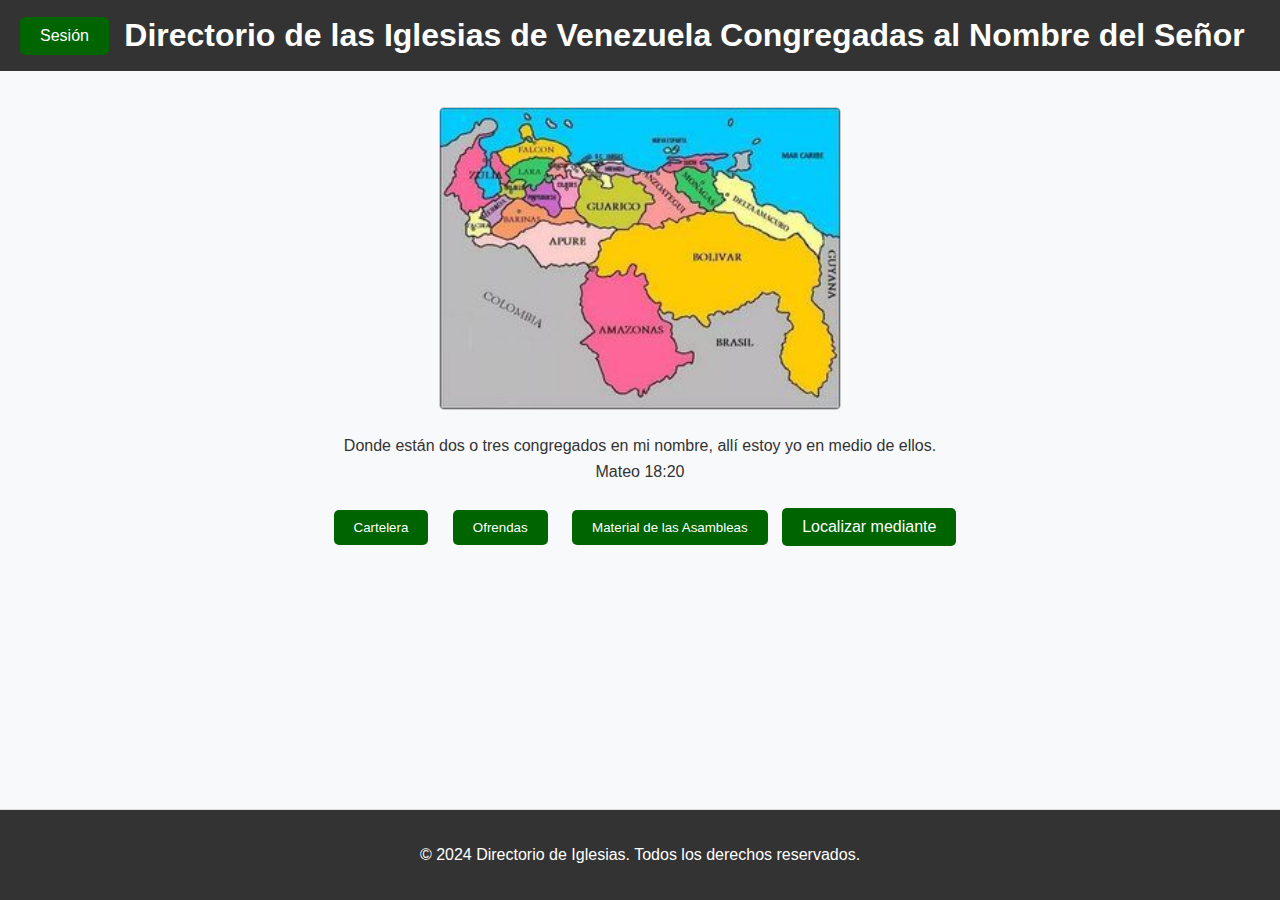
<file: index.html>
<!DOCTYPE html>
<html lang="es">

<head>
    <meta charset="UTF-8">
    <meta name="viewport" content="width=device-width, initial-scale=1.0">
    <title>Directorio de Iglesias</title>
    <link rel="stylesheet" href="CSS/style.css">

    <!-- Esto es parte de la PWA para que funcione como app -->
    <script>
        let deferredPrompt;

        window.addEventListener("beforeinstallprompt", (e) => {
            // Previene que el navegador muestre el diálogo de instalación automáticamente
            e.preventDefault();
            deferredPrompt = e;

            // Mostrar el botón de instalación
            const installButton = document.getElementById("installButton");
            installButton.style.display = "block";
        });

        function installApp() {
            if (deferredPrompt) {
                deferredPrompt.prompt(); // Mostrar el prompt de instalación

                deferredPrompt.userChoice.then((choiceResult) => {
                    if (choiceResult.outcome === "accepted") {
                        console.log("El usuario aceptó la instalación");
                    } else {
                        console.log("El usuario rechazó la instalación");
                    }
                    deferredPrompt = null;
                });
            }
        }
    </script>

    <!-- Esto es parte de la PWA para que funcione como app -->
    <link rel="manifest" href="manifest.json">
    <meta name="theme-color" content="#007BFF">
</head>

<body>
    <header>
        <div class="dropdown">
            <button class="dropdown-button">Sesión</button>
            <div class="dropdown-menu">
                <a href="login.php">Iniciar Sesión</a>
                <a href="registro.php">Registrarse</a>
            </div>
        </div>

        <h1 style="flex-grow: 1; text-align: center;">Directorio de las Iglesias de Venezuela Congregadas al Nombre del Señor</h1>
        
    </header>

    <main>
        <img src="assets/NombreEstados.jpg" alt="Mapa de Venezuela" style="width: 100%; max-width: 400px;">
        <p>Donde están dos o tres congregados en mi nombre, allí estoy yo en medio de ellos. <br> Mateo 18:20</p>
        <div class="buttons">
            <a href="Cartelera/cartelera.php"><button>Cartelera</button></a>
            <a href="Ofrendas/client/ofrendas.html"><button>Ofrendas</button></a>
            <a href="MaterialdeAsambleas/MaterialAsambleas.php"><button>Material de las Asambleas</button></a>
            <!-- Botón con menú desplegable -->
            <div class="dropdown">
                <button class="dropdown-button">Localizar mediante</button>
                <div class="dropdown-menu">
                    <a href="ListaEstados/Mapa.html">Por mapa</a>
                    <a href="ListaLista/ListaCompleta.php">Por lista</a>
                    <a href="ListaCercania/ubicaciones_cercanas.php">Ubicaciones cercanas</a>
                </div>
            </div>
        </div>
    </main>

    <script>
        document.querySelectorAll(".dropdown-button").forEach(button => {
            button.addEventListener("click", function () {
                const menu = this.nextElementSibling;
                menu.style.display = menu.style.display === "block" ? "none" : "block";
            });
        });
    </script>

    <footer>
        <p>© 2024 Directorio de Iglesias. Todos los derechos reservados.</p>

        <div style="display: flex; align-items: center; justify-content: space-between;">            
            <!-- Botón para instalar la PWA -->
            <button id="installButton" style="display: none; 
                background-color: #006400; color: white; border: none; padding: 10px; border-radius: 5px; 
                cursor: pointer;">
                Instalar App
            </button>
        </div>
    </footer>
</body>

</html>
</file>
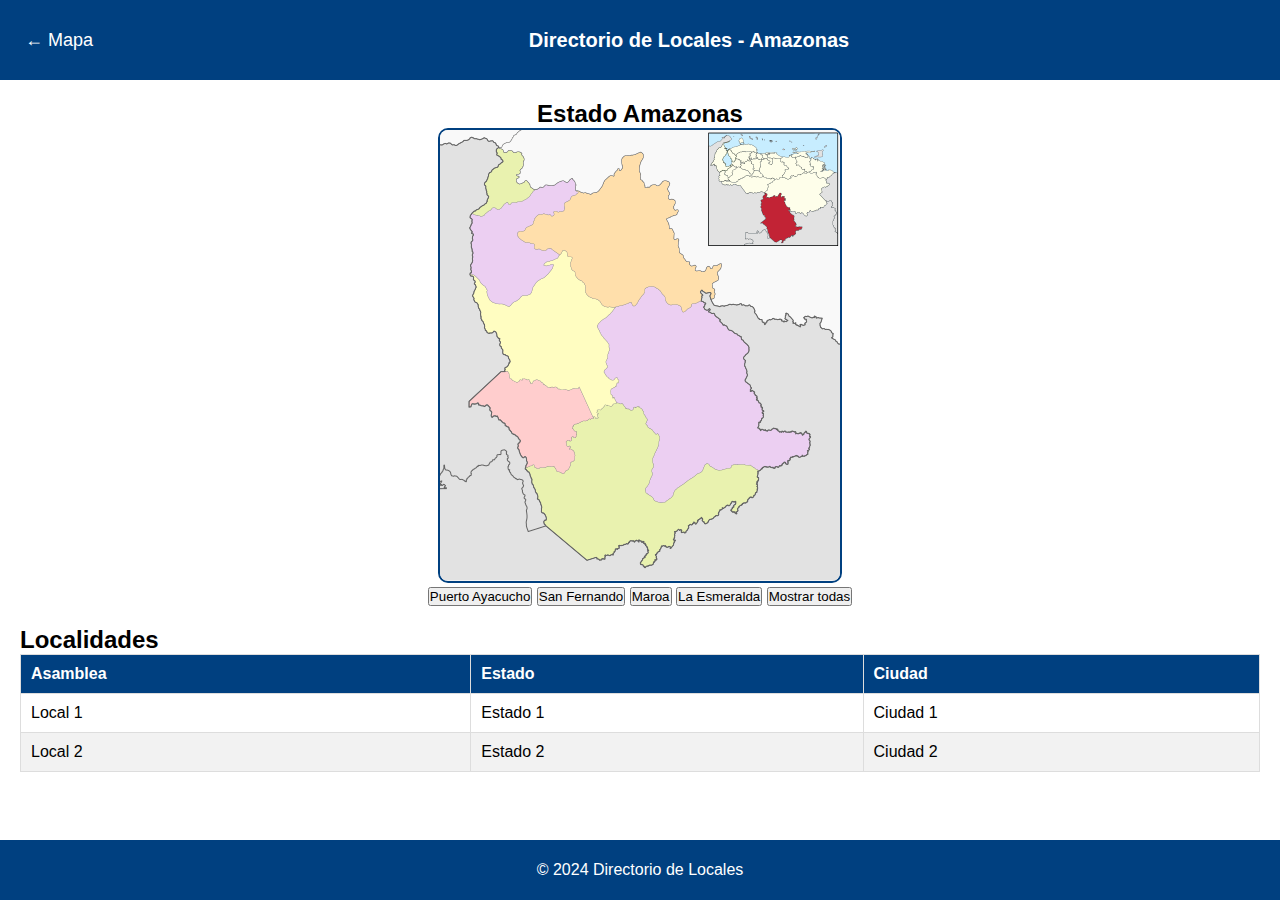
<file: ListaEstados/Amazona.html>
<!DOCTYPE html>
<html lang="es">

<head>
    <meta charset="UTF-8">
    <meta name="viewport" content="width=device-width, initial-scale=1.0">
    <title>Amazonas</title>
    <link rel="stylesheet" href="../CSS/estados.css">
</head>

<body>

    <header>
        <!-- Botón para volver al menú -->
        <a href="Mapa.html" class="menu-button">&#8592; Mapa</a>
        <h1>Directorio de Locales - Amazonas</h1>
    </header>

    <main class="content">

        <section class="map-section">
            <h2>Estado Amazonas</h2>
            <img src="../assets/Amazonas.png" alt="Mapa del estado Amazonas">

            <!-- Botones para seleccionar ciudades -->
            <div class="city-buttons">
                <form method="GET" action="">
                    <button type="submit" name="ciudad" value="Puerto Ayacucho">Puerto Ayacucho</button>
                    <button type="submit" name="ciudad" value="San Fernando">San Fernando</button>
                    <button type="submit" name="ciudad" value="Maroa">Maroa</button>
                    <button type="submit" name="ciudad" value="La Esmeralda">La Esmeralda</button>
                    <button type="submit" name="ciudad" value="">Mostrar todas</button>
                </form>
            </div>
        </section>

        <section class="table-section">
            <h2>Localidades</h2>
            <table>
                <thead>
                    <tr>
                        <th>Asamblea</th>
                        <th>Estado</th>
                        <th>Ciudad</th>
                    </tr>
                </thead>
                <tbody>
                    <tr>
                        <td>Local 1</td>
                        <td>Estado 1</td>
                        <td>Ciudad 1</td>
                    </tr>
                    <tr>
                        <td>Local 2</td>
                        <td>Estado 2</td>
                        <td>Ciudad 2</td>
                    </tr>
                </tbody>
            </table>
        </section>
    </main>

    <footer>
        <p>&copy; 2024 Directorio de Locales</p>
    </footer>
</body>
</html>
</file>
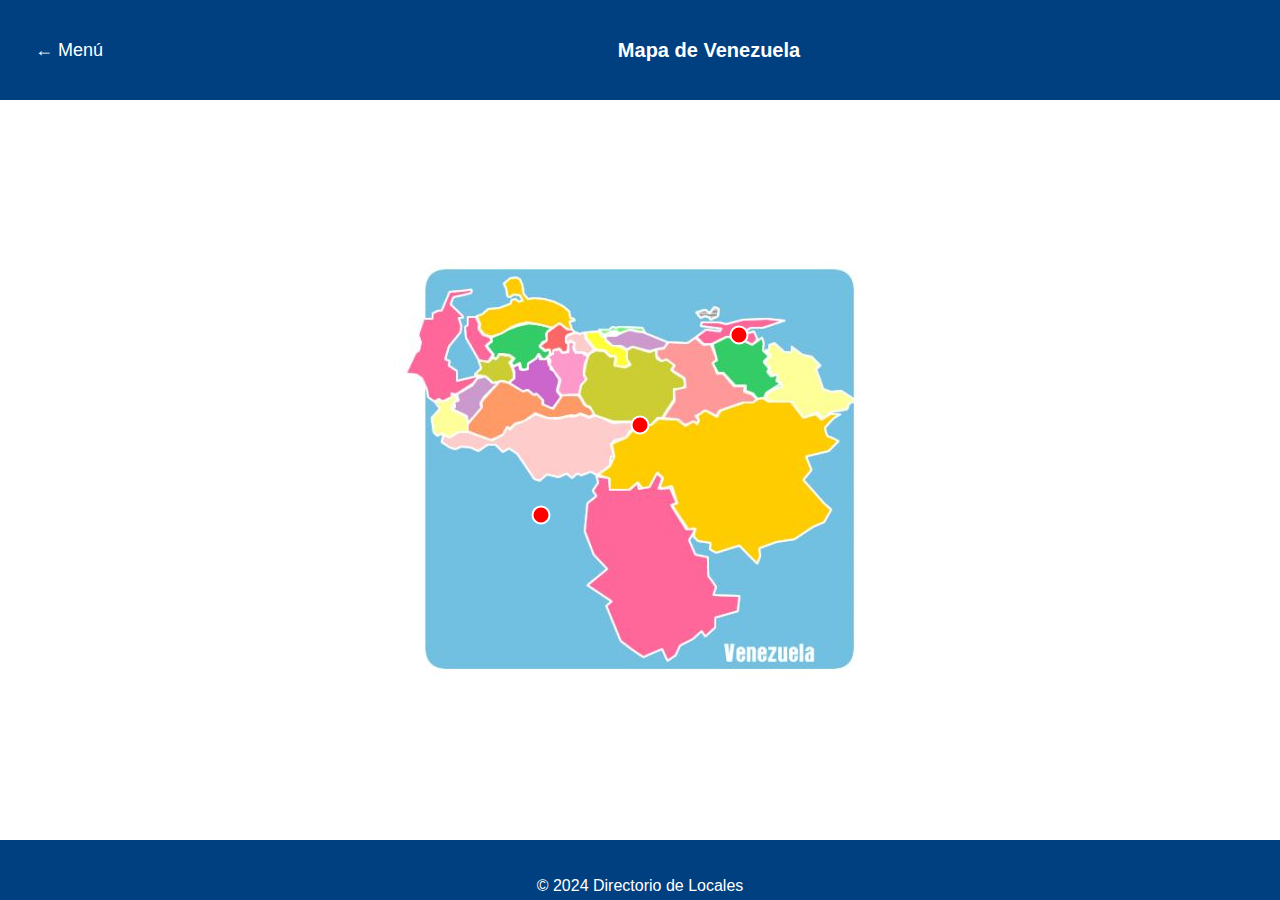
<file: ListaEstados/Mapa.html>
<!DOCTYPE html>
<html lang="es">
<head>
    <meta charset="UTF-8">
    <meta name="viewport" content="width=device-width, initial-scale=1.0">
    <title>Mapa Interactivo de Venezuela</title>
    <link rel="stylesheet" href="/CSS/mapa.css">
</head>
<!DOCTYPE html>
<html lang="es">

<head>
    <meta charset="UTF-8">
    <meta name="viewport" content="width=device-width, initial-scale=1.0">
    <title>Mapa de Venezuela</title>
    <link rel="stylesheet" href="/CSS/mapa.css">
</head>

<body>
    <header>
        <!-- Botón para volver al menú -->
        <a href="/index.html" class="menu-button">&#8592; Menú</a>
        <h1>Mapa de Venezuela</h1>
    </header>

    <main class="map-container">
        <img src="/assets/Venezuela.gif" alt="Mapa de Venezuela">

        <!-- Marcadores -->
        <a href="Amazonas.php" class="marker" style="top: 60%; left: 30%;" title="Amazonas"></a>
        <a href="Apure.php" class="marker" style="top: 40%; left: 50%;" title="Apure"></a>
        <a href="" class="marker" style="top: 20%; left: 70%;" title=""></a>
        <!-- Agrega más marcadores según sea necesario -->
    </main>

    <footer>
        <p>&copy; 2024 Directorio de Locales</p>
    </footer>
</body>

</html>
</file>
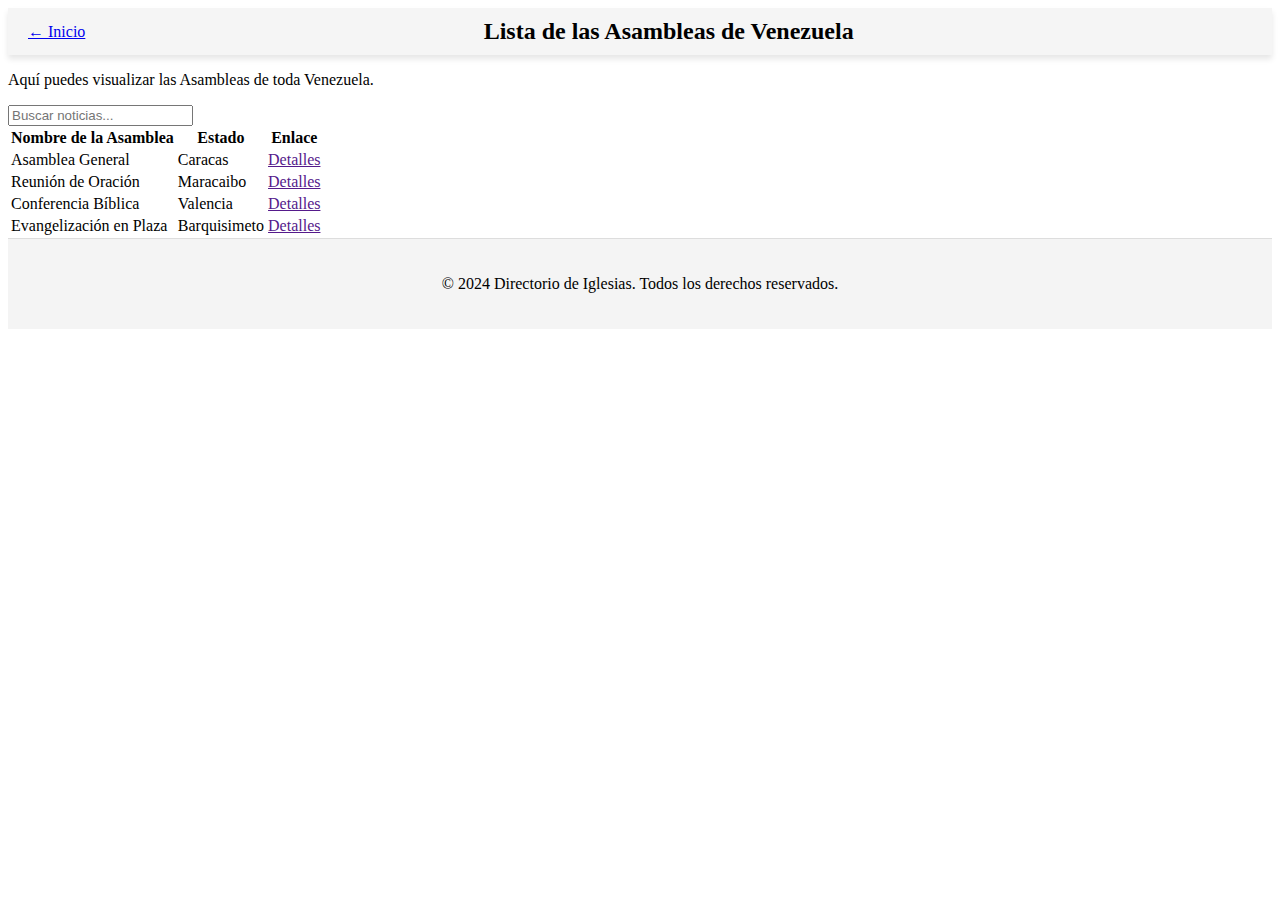
<file: ListaLista/Lista.html>
<!DOCTYPE html>
<html lang="es">
    
<head>
    <meta charset="UTF-8">
    <meta name="viewport" content="width=device-width, initial-scale=1.0">
    <title>Cartelera</title>
    <link rel="stylesheet" href="/CSS/cartelera.css">
</head>

<body>

    <header>
        <a href="/index.html" class="menu-button">&#8592; Inicio</a>
        <h1>Lista de las Asambleas de Venezuela</h1>
    </header>
    


    <main>
        <p>Aquí puedes visualizar las Asambleas de toda Venezuela.</p>
    
        <div id="search-container">
            <input type="text" id="search-bar" placeholder="Buscar noticias..." onkeyup="filterTable()">
        </div>
    
        <div id="table-container">

            <table id="events-table">

                <thead>
                    <tr>
                        <th>Nombre de la Asamblea</th>
                        <th>Estado</th>
                        <th>Enlace</th>
                    </tr>
                </thead>

                <tbody>
                    <tr>
                        <td>Asamblea General</td>
                        <td>Caracas</td>
                        <td><a href="">Detalles</a></td>
                    </tr>
                    <tr>
                        <td>Reunión de Oración</td>
                        <td>Maracaibo</td>
                        <td><a href="">Detalles</a></td>
                    </tr>
                    <tr>
                        <td>Conferencia Bíblica</td>
                        <td>Valencia</td>
                        <td><a href="">Detalles</a></td>
                    </tr>
                    <tr>
                        <td>Evangelización en Plaza</td>
                        <td>Barquisimeto</td>
                        <td><a href="">Detalles</a></td>
                    </tr>
                </tbody>

            </table>
        </div>
    </main>

    <script>
        function filterTable() {
            const searchInput = document.getElementById("search-bar").value.toLowerCase();
            const table = document.getElementById("events-table");
            const rows = table.getElementsByTagName("tr");
    
            for (let i = 1; i < rows.length; i++) { // Ignorar la cabecera
                const cells = rows[i].getElementsByTagName("td");
                let match = false;
    
                for (let j = 0; j < cells.length; j++) {
                    if (cells[j].innerText.toLowerCase().includes(searchInput)) {
                        match = true;
                        break;
                    }
                }
    
                rows[i].style.display = match ? "" : "none"; // Mostrar u ocultar la fila
            }
        }
    </script>
    
    

    <footer>
        <p>© 2024 Directorio de Iglesias. Todos los derechos reservados.</p>
    </footer>
</body>

</html>
</file>
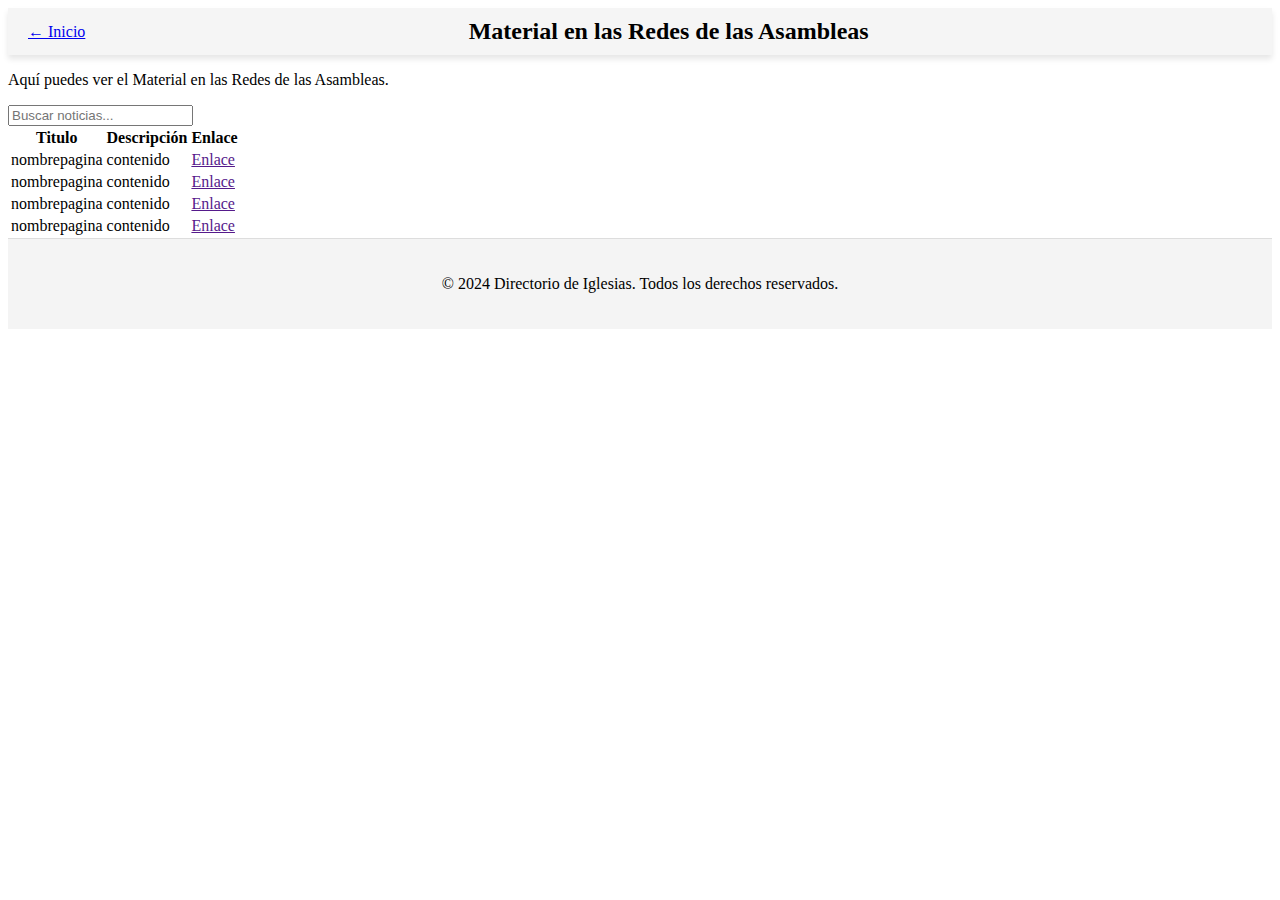
<file: MaterialdeAsambleas/MaterialAsambleas.html>
<!DOCTYPE html>
<html lang="es">
    
<head>
    <meta charset="UTF-8">
    <meta name="viewport" content="width=device-width, initial-scale=1.0">
    <title>Material de las Asambleas</title>
    <link rel="stylesheet" href="/CSS/cartelera.css">
</head>

<body>

    <header>
        <a href="/index.html" class="menu-button">&#8592; Inicio</a>
        <h1>Material en las Redes de las Asambleas</h1>
    </header>
    


    <main>
        <p>Aquí puedes ver el Material en las Redes de las Asambleas.</p>
    
        <div id="search-container">
            <input type="text" id="search-bar" placeholder="Buscar noticias..." onkeyup="filterTable()">
        </div>
    
        <div id="table-container">

            <table id="events-table">

                <thead>
                    <tr>
                        <th>Titulo</th>
                        <th>Descripción</th>
                        <th>Enlace</th>
                    </tr>
                </thead>

                <tbody>
                    <tr>
                        <td>nombrepagina</td>
                        <td>contenido</td>
                        <td><a href="">Enlace</a></td>
                    </tr>
                    <tr>
                        <td>nombrepagina</td>
                        <td>contenido</td>
                        <td><a href="">Enlace</a></td>
                    </tr>
                    <tr>
                        <td>nombrepagina</td>
                        <td>contenido</td>
                        <td><a href="">Enlace</a></td>
                    </tr>
                    <tr>
                        <td>nombrepagina</td>
                        <td>contenido</td>
                        <td><a href="">Enlace</a></td>
                    </tr>
                </tbody>

            </table>
        </div>
    </main>

    <script>
        function filterTable() {
            const searchInput = document.getElementById("search-bar").value.toLowerCase();
            const table = document.getElementById("events-table");
            const rows = table.getElementsByTagName("tr");
    
            for (let i = 1; i < rows.length; i++) { // Ignorar la cabecera
                const cells = rows[i].getElementsByTagName("td");
                let match = false;
    
                for (let j = 0; j < cells.length; j++) {
                    if (cells[j].innerText.toLowerCase().includes(searchInput)) {
                        match = true;
                        break;
                    }
                }
    
                rows[i].style.display = match ? "" : "none"; // Mostrar u ocultar la fila
            }
        }
    </script>
    
    

    <footer>
        <p>© 2024 Directorio de Iglesias. Todos los derechos reservados.</p>
    </footer>
</body>

</html>
</file>
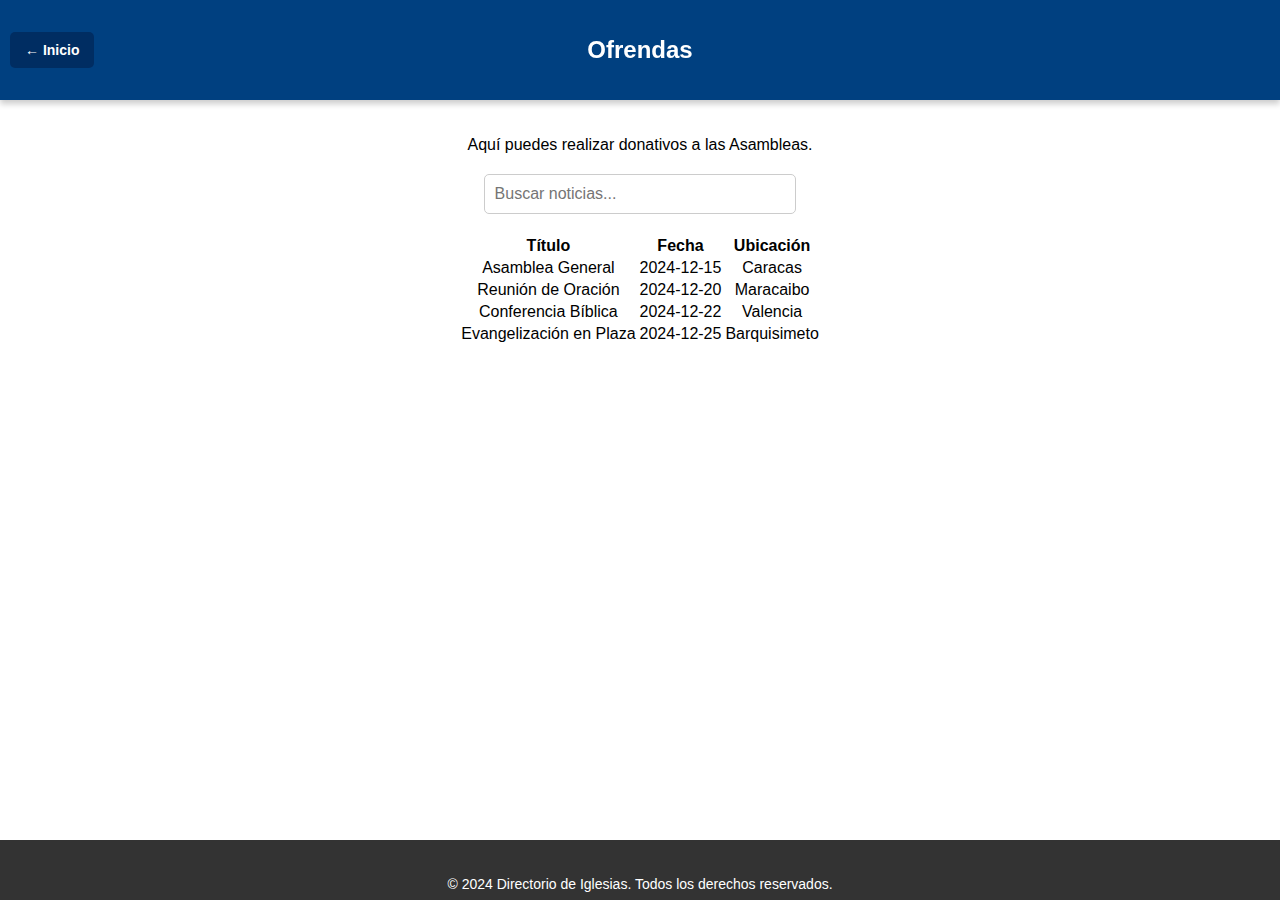
<file: Ofrendas/ofrendas.html>
<!DOCTYPE html>
<html lang="es">

<head>
    <meta charset="UTF-8">
    <meta name="viewport" content="width=device-width, initial-scale=1.0">
    <title>Ofrendas</title>
    <link rel="stylesheet" href="/CSS/ofrendas.css">
</head>

<body>

    <header>
        <a href="/index.html" class="menu-button">&#8592; Inicio</a>
        <h1>Ofrendas</h1>
    </header>

    <main>
        <p>Aquí puedes realizar donativos a las Asambleas.</p>
    
        <div id="search-container">
            <input type="text" id="search-bar" placeholder="Buscar noticias..." onkeyup="filterTable()">
        </div>
    
        <div id="table-container">

            <table id="events-table">

                <thead>
                    <tr>
                        <th>Título</th>
                        <th>Fecha</th>
                        <th>Ubicación</th>
                    </tr>
                </thead>

                <tbody>
                    <tr>
                        <td>Asamblea General</td>
                        <td>2024-12-15</td>
                        <td>Caracas</td>
                    </tr>
                    <tr>
                        <td>Reunión de Oración</td>
                        <td>2024-12-20</td>
                        <td>Maracaibo</td>
                    </tr>
                    <tr>
                        <td>Conferencia Bíblica</td>
                        <td>2024-12-22</td>
                        <td>Valencia</td>
                    </tr>
                    <tr>
                        <td>Evangelización en Plaza</td>
                        <td>2024-12-25</td>
                        <td>Barquisimeto</td>
                    </tr>
                </tbody>

            </table>
        </div>
    </main>

    <script>
        function filterTable() {
            const searchInput = document.getElementById("search-bar").value.toLowerCase();
            const table = document.getElementById("events-table");
            const rows = table.getElementsByTagName("tr");
    
            for (let i = 1; i < rows.length; i++) { // Ignorar la cabecera
                const cells = rows[i].getElementsByTagName("td");
                let match = false;
    
                for (let j = 0; j < cells.length; j++) {
                    if (cells[j].innerText.toLowerCase().includes(searchInput)) {
                        match = true;
                        break;
                    }
                }
    
                rows[i].style.display = match ? "" : "none"; // Mostrar u ocultar la fila
            }
        }
    </script>

    <footer>
        <p>© 2024 Directorio de Iglesias. Todos los derechos reservados.</p>
    </footer>

</body>

</html>
</file>
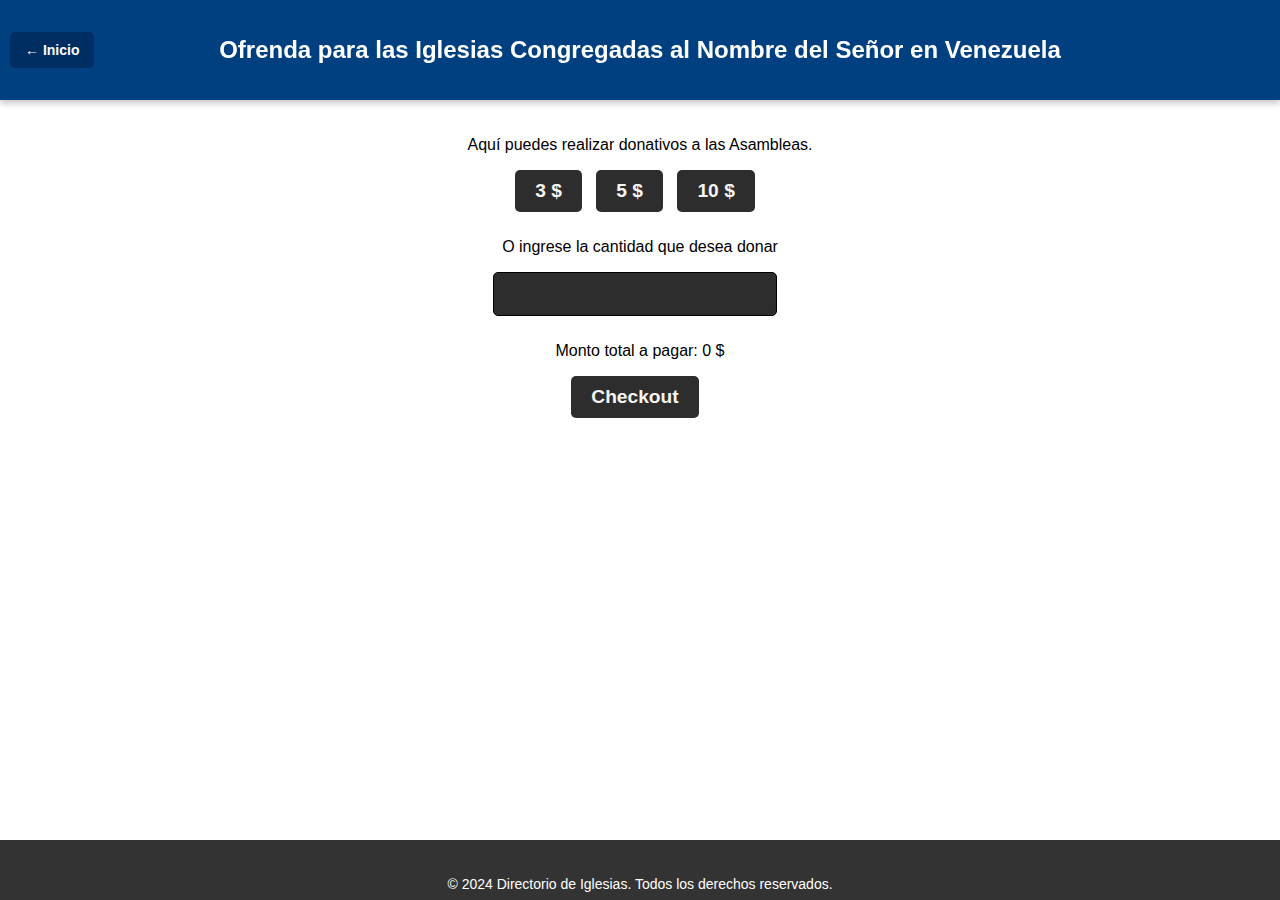
<file: Ofrendas/client/ofrendas.html>
<!DOCTYPE html>
<html lang="es">

<head>
    <meta charset="UTF-8">
    <meta name="viewport" content="width=device-width, initial-scale=1.0">
    <title>Ofrendas</title>
    <link rel="stylesheet" href="/CSS/ofrendas.css">


    
    <!--// SDK MercadoPago.js--> 
    <script src="https://sdk.mercadopago.com/js/v2"></script>

</head>

<body>

    <header>
        <a href="/index.html" class="menu-button">&#8592; Inicio</a>
        <h1 id="descripcion-producto">Ofrenda para las Iglesias Congregadas al Nombre del Señor en Venezuela</h1>
    </header>

    <main>
        <p>Aquí puedes realizar donativos a las Asambleas.</p>
    
        <div id="table-container">

            <div class="button-container">

                <button id="donate-3">3 $</button>
                <button id="donate-5">5 $</button>
                <button id="donate-10">10 $</button>

            </div>

            <p>O ingrese la cantidad que desea donar</p>
            <input type="number" id="amount-imput" min="0" />
            <p>Monto total a pagar: <span id="total-amount">0</span> $</p>


            <button id="checkout-btn">Checkout</button>
            
            <div id="button-checkout"></div>

            <script src="ofrendas.js"></script>

        </div>


    </main>

    <footer>
        <p>© 2024 Directorio de Iglesias. Todos los derechos reservados.</p>
    </footer>

</body>

</html>
</file>
<file: CSS/style.css>
body {
    font-family: Arial, sans-serif;
    margin: 0;
    padding: 0;
    background-color: #f8f9fa;
    color: #333;
    text-align: center;


    box-sizing: border-box;
    line-height: 1.6;
}


/* Encabezado 

header {
    background-color: #006400;
    color: white;
    padding: 1em 0;
    text-align: center;
    border-bottom: 1px solid #ddd;
}
*/
header {
    display: flex;
    justify-content: space-between;
    align-items: center;
    padding: 10px 20px;
    background-color: #333;
    color: white;
}

header h1 {
    margin: 0;
}


nav ul {
    list-style: none;
    margin: 0;
    padding: 0;
    display: flex;
}

nav ul li {
    margin: 0 10px;
}

nav ul li a {
    text-decoration: none;
    color: white;
    padding: 5px 10px;
    border: 1px solid white;
    border-radius: 5px;
}

nav ul li a:hover {
    background-color: white;
    color: #333;
}


main {
    padding: 1em;

    
    margin-top: 20%; /* Espacio con el header */
    margin-bottom: 20%; /* Espacio con el footer */
}

/* Footer */
footer {
    background-color: #333;
    color: white;
    padding: 1em 0;
    position: fixed;
    bottom: 0;
    width: 100%;
    border-top: 1px solid #ddd;
    text-align: center;
}

/* Espaciado general del contenido *
main {
    padding: 20px;
}
/* Espaciado para evitar que contenido choque con header y footer */
header + main,
main + footer {
    margin-top: 20px; /* Separación entre las secciones */
}









button {
    background-color: #006400;
    color: white;
    border: none;
    padding: 10px 20px;
    margin: 10px;
    cursor: pointer;
    border-radius: 5px;
}

button:hover {
    background-color: #004d00;
}

img {
    border: 1px solid #ccc;
    border-radius: 5px;
}
  
/* Contenedor del dropdown */
.dropdown {
    position: relative;
    display: inline-block;
}

/* Estilo del botón */
.dropdown-button {
    background-color: #006400;
    color: white;
    border: none;
    padding: 10px 20px;
    cursor: pointer;
    font-size: 16px;
    border-radius: 5px;
    margin: 5px 0;
}

/* Menú desplegable oculto inicialmente */
.dropdown-menu {
    display: none;
    position: absolute;
    background-color: white;
    min-width: 160px;
    box-shadow: 0px 8px 16px rgba(0, 0, 0, 0.2);
    z-index: 1;
    border-radius: 5px;
    overflow: hidden;
}

/* Estilo de los enlaces en el menú */
.dropdown-menu a {
    color: black;
    padding: 10px 15px;
    text-decoration: none;
    display: block;
    font-size: 14px;
}

/* Efecto hover en los enlaces */
.dropdown-menu a:hover {
    background-color: #f1f1f1;
}

/* Mostrar el menú cuando el contenedor está activo */
.dropdown:hover .dropdown-menu {
    display: block;
}








/* Opcional: Ajuste para pantallas pequeñas */
@media (max-width: 768px) {
    main {
        padding: 15px;
    }

    header, footer {
        padding: 15px 0;
    }
}
</file>
<file: CSS/mapa.css>
/* Estilos generales */
body {
    font-family: Arial, sans-serif;
    margin: 0;
    padding: 0;
    padding-top: 100px; /* Espacio reservado para el header */
    padding-bottom: 60px; /* Espacio reservado para el footer */
    box-sizing: border-box;
    display: flex;
    flex-direction: column;
    align-items: center; /* Centra horizontalmente */
    justify-content: center; /* Centra verticalmente */
    min-height: 100vh;
}

/* Header */
header {
    position: fixed;
    top: 0;
    left: 0;
    width: 100%;
    height: 100px;
    background-color: #004080; /* Color del header */
    color: white;
    display: flex;
    align-items: center;
    justify-content: space-between; /* Distribuye contenido entre los extremos */
    padding: 0 20px; /* Espaciado lateral */
    z-index: 1000; /* Garantiza que esté sobre el contenido */
}

/* Título del header */
header h1 {
    font-size: 20px;
    margin: 0 auto;
    text-align: center;
}

/* Botón del menú */
.menu-button {
    text-decoration: none;
    color: white;
    background-color: transparent;
    border: none;
    font-size: 18px;
    padding: 10px 15px;
    border-radius: 5px;
    cursor: pointer;
    transition: background-color 0.3s ease;
}

.menu-button:hover {
    background-color: rgba(255, 255, 255, 0.2);
}

/* Footer */
footer {
    position: fixed;
    bottom: 0;
    left: 0;
    width: 100%;
    height: 60px;
    background-color: #004080; /* Color del footer */
    color: white;
    text-align: center;
    line-height: 60px; /* Centrar verticalmente */
    z-index: 1000;
}

/* Contenedor del mapa */
.map-container {
    position: relative;
    display: inline-block;
    margin-top: auto; /* Ajusta para centrar verticalmente */
    margin-bottom: auto;
}
.map-container img {
    max-width: 100%;
    height: auto;
    display: block;
}

/* Marcadores */
.marker {
    position: absolute;
    width: 15px;
    height: 15px;
    background-color: red;
    border: 2px solid white;
    border-radius: 50%;
    cursor: pointer;
    transform: translate(-50%, -50%);
}
.marker:hover {
    background-color: yellow;
}
</file>
<file: CSS/cartelera.css>
/* Estilo general del header */
header {
    display: flex;
    justify-content: space-between;
    align-items: center;
    padding: 10px 20px;
    background-color: #f5f5f5;
    box-shadow: 0 4px 6px rgba(0, 0, 0, 0.1);
    position: relative;
}

/* Contenedor para los botones de la izquierda */
.header-left {
    flex: 1;
    display: flex;
    align-items: center;
}

/* Contenedor para los botones de la derecha */
.header-right {
    flex: 1;
    display: flex;
    justify-content: flex-end;
    align-items: center;
}

/* Estilo del título centrado */
header h1 {
    flex: 2;
    text-align: center;
    font-size: 24px;
    font-weight: bold;
    margin: 0;
}

/* Botón CRUD */
.crud-button {
    text-decoration: none;
    color: white;
    background-color: #007BFF;
    padding: 10px 15px;
    border-radius: 5px;
    font-size: 14px;
    font-weight: bold;
}

.crud-button:hover {
    background-color: #0056b3;
}

/* Dropdown menú */
.dropdown {
    position: relative;
}

.dropdown-button {
    background-color: #007BFF;
    color: white;
    border: none;
    padding: 10px 15px;
    border-radius: 5px;
    cursor: pointer;
}

.dropdown-menu {
    display: none;
    position: absolute;
    top: 40px;
    left: 0;
    background-color: white;
    border: 1px solid #ccc;
    border-radius: 5px;
    box-shadow: 0 4px 6px rgba(0, 0, 0, 0.1);
    z-index: 1000;
}

.dropdown-menu a {
    display: block;
    padding: 10px;
    text-decoration: none;
    color: #333;
}

.dropdown-menu a:hover {
    background-color: #f5f5f5;
}

/* Mostrar el menú al pasar el cursor */
.dropdown:hover .dropdown-menu {
    display: block;
}






/*estilo para los anuncios*/
.anuncio {
    background: white;
    margin: 1em 0;
    padding: 1em;
    border: 1px solid #ddd;
    border-radius: 5px;
    box-shadow: 0 2px 4px rgba(0, 0, 0, 0.1);
}

.anuncio h2 {
    margin: 0 0 0.5em;
    color: #4CAF50;
}

.anuncio p {
    margin: 0.5em 0;
}


.anuncio a {
    color: #007BFF;
    text-decoration: none;
}

.anuncio a:hover {
    text-decoration: underline;
}



/* Footer */
footer {
    text-align: center;
    padding: 20px;
    background-color: #f4f4f4;
    border-top: 1px solid #ddd;
}




/* Ajustes para pantallas pequeñas */
@media (max-width: 768px) {
    #detalle-content {
        grid-template-columns: 1fr; /* Una columna para pantallas pequeñas */
    }
    
    section {
        margin: 10px;
        padding: 15px;
    }

    header, footer {
        padding: 15px 0;
    }
}
</file>
<file: CSS/ofrendas.css>
/* Estilos generales */
body {
    font-family: Arial, sans-serif;
    margin: 0;
    padding: 0;
    padding-top: 100px; /* Espacio reservado para el header */
    padding-bottom: 60px; /* Espacio reservado para el footer */
    box-sizing: border-box;
    display: flex;
    flex-direction: column;
    align-items: center;
    min-height: 100vh;
}

/* Header */
header {
    position: fixed;
    top: 0;
    left: 0;
    width: 100%;
    height: 100px;
    background-color: #004080; /* Color del header */
    color: white;
    display: flex;
    align-items: center;
    justify-content: center;
    z-index: 1000;
    text-align: center;
    box-shadow: 0px 4px 6px rgba(0, 0, 0, 0.2);
}

header h1 {
    font-size: 24px;
    margin: 0;
    text-align: center;
}

/* Botón de menú */
.menu-button {
    position: absolute;
    left: 10px;
    top: 50%;
    transform: translateY(-50%);
    background-color: #002d62; /* Color del botón */
    color: white;
    text-decoration: none;
    padding: 10px 15px;
    border-radius: 5px;
    font-size: 14px;
    font-weight: bold;
    border: none;
    cursor: pointer;
}

.menu-button:hover {
    background-color: #0066cc; /* Color del botón al pasar el mouse */
}

/* Footer */
footer {
    position: fixed;
    bottom: 0;
    left: 0;
    width: 100%;
    height: 60px;
    background-color: #333; /* Color del footer */
    color: white;
    text-align: center;
    line-height: 60px;
    z-index: 1000;
    font-size: 14px;
}

/* Contenedor del contenido principal */
main {
    text-align: center;
    max-width: 800px;
    margin: 20px auto;
}

#search-container {
    margin: 20px 0;
}

#search-bar {
    width: 80%;
    padding: 10px;
    font-size: 16px;
    border: 1px solid #ccc;
    border-radius: 5px;
}

#news-container {
    margin-top: 20px;
    display: flex;
    flex-direction: column;
    align-items: center;
}

#news-container a {
    text-decoration: none;
    color: #004080;
    font-weight: bold;
    margin: 10px 0;
}

#news-container a:hover {
    text-decoration: underline;
}





/* Mercado Pago */
button {

    font-size: 1.2em;
    font-weight: 700;
    background-color: #2d2d2d;
    color: #f5f5f5;
    border: none;
    border-radius: 5px;
    padding: 10px 20px;
    margin-right: 10px;
    margin-bottom: 10px;
    cursor: pointer;
    transition: background-color 0.3s ease;
}

button:hover {

    background-color: #0092ea;

}

input[type="number"] {

    font-size: 1.2em;
    font-weight: 700;
    background-color: #2d2d2d;
    color: #f5f5f5;
    border: none;
    border-radius: 5px;
    padding: 10px;
    margin-right: 10px;
    margin-bottom: 10px;
    border: 1px solid black;
}
</file>
<file: CSS/estados.css>
/* Reseteo de márgenes y padding */
* {
    margin: 0;
    padding: 0;
    box-sizing: border-box;
}

/* General del cuerpo */
body {
    font-family: Arial, sans-serif;
    display: flex;
    flex-direction: column;
    min-height: 100vh;
}

/* Header */
header {
    position: fixed;
    top: 0;
    left: 0;
    width: 100%;
    height: 80px;
    background-color: #004080; /* Color del header */
    color: white;
    display: flex;
    align-items: center;
    z-index: 1000;
    padding: 0 10px;
}

/* Botón del menú */
.menu-button {
    text-decoration: none;
    color: white;
    background-color: transparent;
    border: none;
    font-size: 18px;
    padding: 5px 15px;
    border-radius: 5px;
    cursor: pointer;
    transition: background-color 0.3s ease;
}

.menu-button:hover {
    background-color: rgba(255, 255, 255, 0.2);
}

/* Título del header */
header h1 {
    font-size: 20px;
    margin: 0 auto;
    text-align: center;
}

/* Footer */
footer {
    position: fixed;
    bottom: 0;
    left: 0;
    width: 100%;
    height: 60px;
    background-color: #004080; /* Color del footer */
    color: white;
    text-align: center;
    line-height: 60px; /* Centrar texto */
    z-index: 1000;
}

/* Contenido principal */
main.content {
    flex: 1;
    margin-top: 80px; /* Altura del header */
    margin-bottom: 60px; /* Altura del footer */
    padding: 20px;
    overflow-y: auto;
}

/* Sección del mapa */
.map-section {
    text-align: center;
    margin-bottom: 20px;
}

.map-section img {
    max-width: 100%;
    height: auto;
    border: 2px solid #004080;
    border-radius: 10px;
}

/* Sección de tabla */
.table-section {
    margin-top: 20px;
}

.table-section table {
    width: 100%;
    border-collapse: collapse;
}

.table-section th,
.table-section td {
    border: 1px solid #ddd;
    padding: 10px;
    text-align: left;
}

.table-section th {
    background-color: #004080;
    color: white;
}

.table-section tr:nth-child(even) {
    background-color: #f2f2f2;
}

.table-section tr:hover {
    background-color: #ddd;
}














/* Seccion de los detalles */
#detalle {
    margin-top: 20px;
    padding: 20px;
    border: 1px solid #ccc;
    border-radius: 8px;
    background-color: #f9f9f9;
    max-width: 600px;
    margin-left: auto;
    margin-right: auto;
    text-align: left;
}

#detalle h2 {
    text-align: center;
}

#detalle-content p {
    margin: 10px 0;
    font-size: 1em;
    color: #333;
}
</file>
